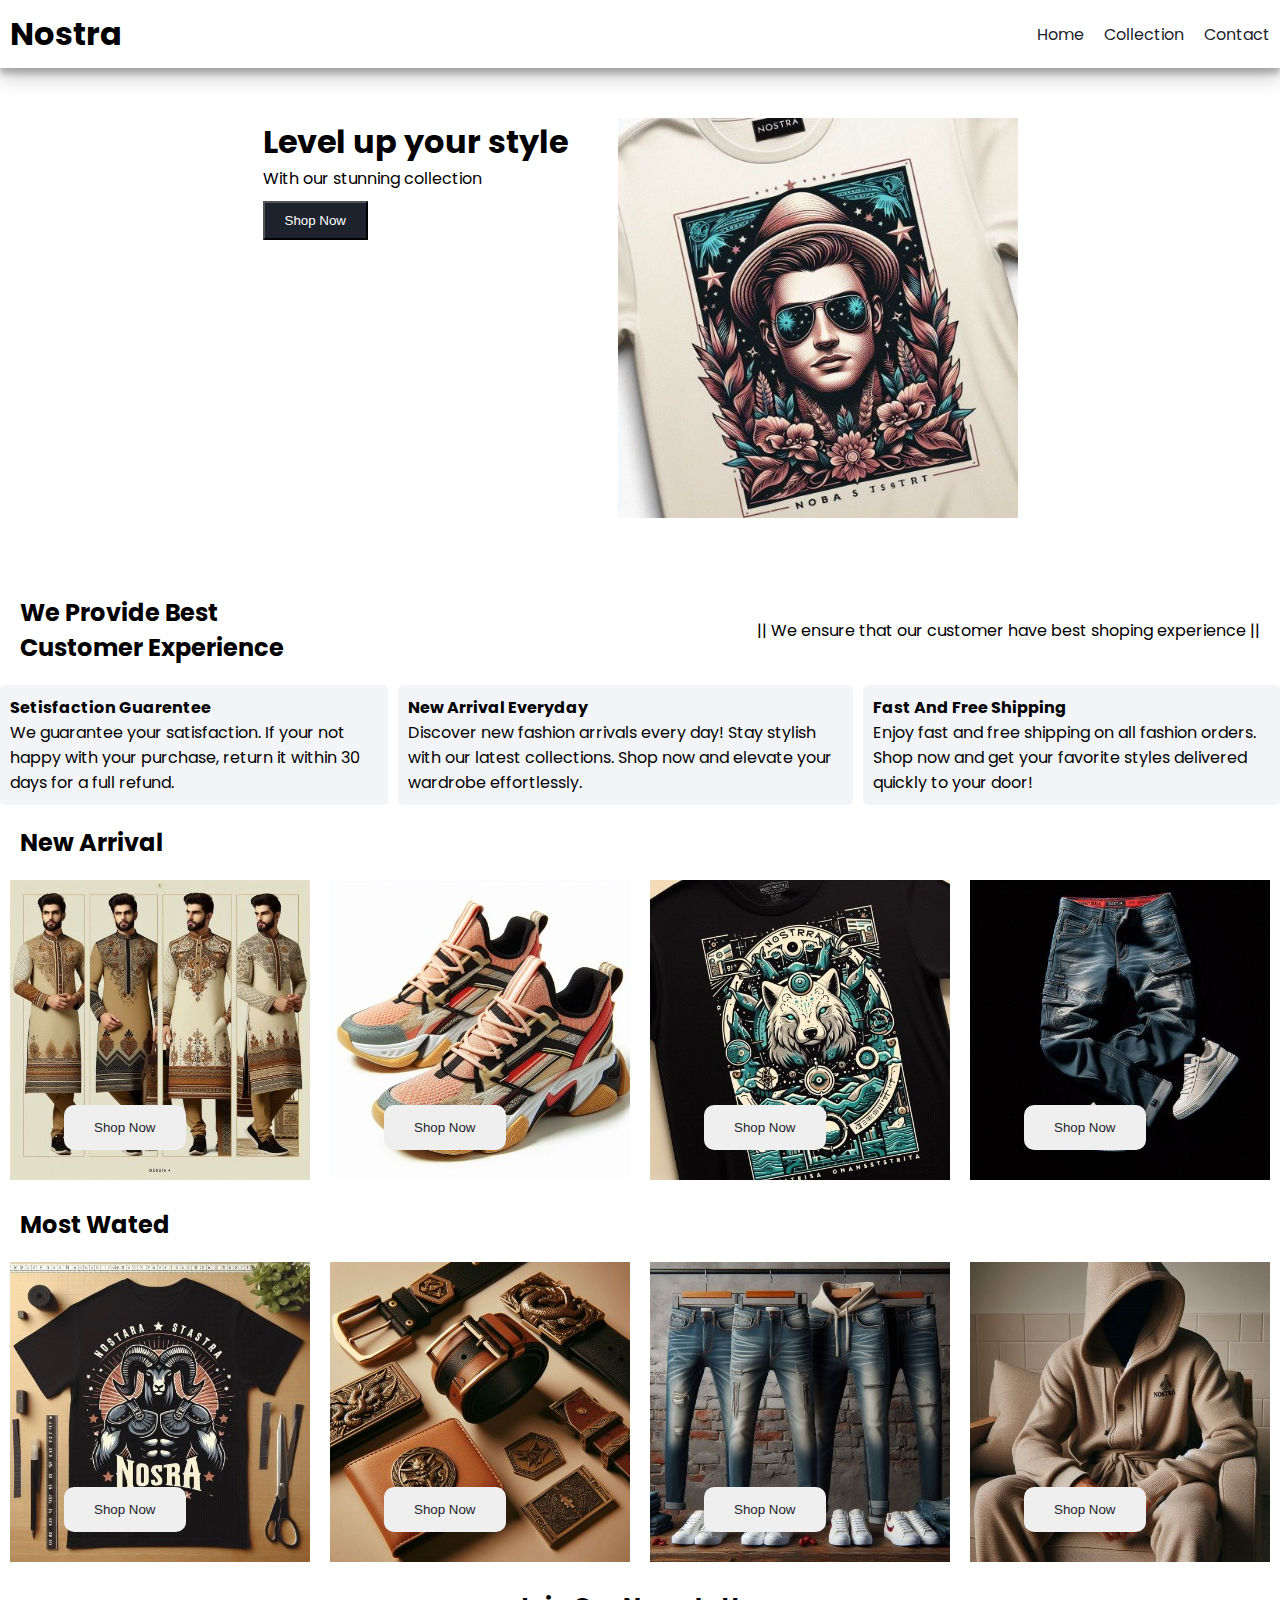
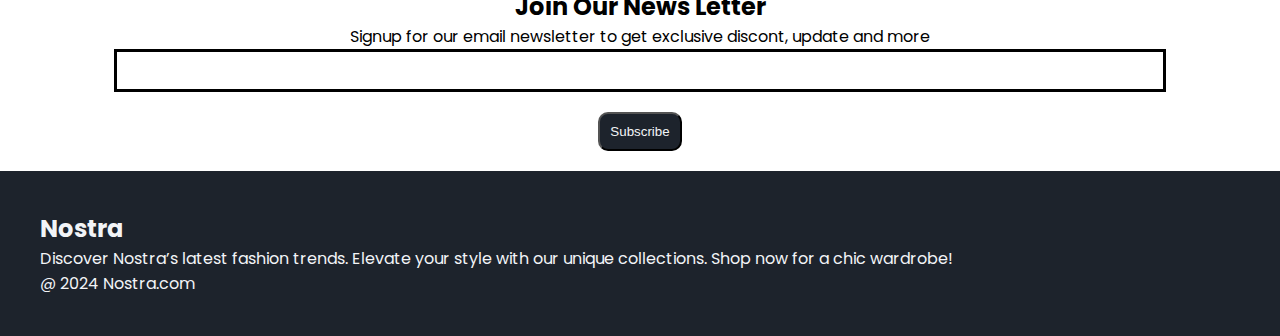
<file: index.html>
<!DOCTYPE html>
<html lang="en">

<head>
    <meta charset="UTF-8">
    <meta name="viewport" content="width=device-width, initial-scale=1.0">
    <title>Nostra</title>
    <link rel="stylesheet" href="style.css">
    <link rel="preconnect" href="https://fonts.googleapis.com">
    <link rel="preconnect" href="https://fonts.gstatic.com" crossorigin>
    <link
        href="https://fonts.googleapis.com/css2?family=Poppins:ital,wght@0,100;0,200;0,300;0,400;0,500;0,600;0,700;0,800;0,900;1,100;1,200;1,300;1,400;1,500;1,600;1,700;1,800;1,900&display=swap"
        rel="stylesheet">
    <link rel="stylesheet" href="https://cdnjs.cloudflare.com/ajax/libs/font-awesome/6.6.0/css/all.min.css"
        integrity="sha512-Kc323vGBEqzTmouAECnVceyQqyqdsSiqLQISBL29aUW4U/M7pSPA/gEUZQqv1cwx4OnYxTxve5UMg5GT6L4JJg=="
        crossorigin="anonymous" referrerpolicy="no-referrer" />
</head>

<body>

    <nav class="navbar">
        <h1>Nostra</h1>
        <div class="navbar-links">
            <P class="navbar-link"><a href="index.html">Home</a></P>
            <P class="navbar-link"><a href="collection.html">Collection</a></P>
            <P class="navbar-link"><a href="contect.html">Contact</a></P>
        </div>
        <div class="navbar-menu-toggle" onclick="shownavbar()">
            <i class="fa-solid fa-bars"></i>
        </div>
    </nav>

    <div class="said-navbar">
        <p style="text-align: right;">
            <i class="fa-solid fa-xmark" onclick="closenavbar()"></i>
        </p>
        <div class="said-navbar-links">
            <P class="said-navbar-link"><a href="index.html">Home</a></P>
            <P class="said-navbar-link"><a href="collection.html">Collection</a></P>
            <P class="said-navbar-link"><a href="contect.html">Contact</a></P>
        </div>

    </div>

    <div class="header">
        <div>
            <h1>Level up your style</h1>
            <p>With our stunning collection</p>
            <button class="header-button">Shop Now</button>
        </div>
        <div>
            <img class="header-img" src="t-shirt-1.jpg">

        </div>
    </div>

    <div class="service">
        <div class="service-container-1">
            <div>
                <h2>We Provide Best</h2>
                <h2>Customer Experience</h2>
            </div>
            <div>
                <P>|| We ensure that our customer have  best shoping experience || </P>
            </div>
        </div>
    </div>
    <div class="service-container-2">
        <div>
            <i class="fa-regular fa-smile"></i>
            <h4>Setisfaction Guarentee</h4>
            <p>We guarantee your satisfaction. If your not happy with your purchase, return it within 30 days for a full refund.</p>
        </div>
        <div>
            <i class="fa-regular fa-smile"></i>
            <h4>New Arrival Everyday</h4>
            <p>Discover new fashion arrivals every day! Stay stylish with our latest collections. Shop now and elevate your wardrobe effortlessly.</p>
        </div>
        <div>
            <i class="fa-regular fa-smile"></i>
            <h4>Fast And Free Shipping</h4>
            <p>Enjoy fast and free shipping on all fashion orders. Shop now and get your favorite styles delivered quickly to your door!</p>
        </div>
    </div>

    <div>
        <h2  style="padding: 20px;">New Arrival</h2>
    </div>

    <div class="new-arrival">
        <div class="new-arrival-container">
            <img src="kerthas.jpg">
            <button>Shop Now<i class="fa-solid fa-arrow-right"></i></button>
        </div>
        <div class="new-arrival-container">
            <img src="shoes-2.jpg">
            <button>Shop Now<i class="fa-solid fa-arrow-right"></i></button>
        </div>
        <div class="new-arrival-container">
            <img src="t-shirt-3.jpg">
            <button>Shop Now<i class="fa-solid fa-arrow-right"></i></button>
        </div>
        <div class="new-arrival-container">
            <img src="jeans-2.jpg">
            <button>Shop Now<i class="fa-solid fa-arrow-right"></i></button>
        </div>

    </div>
    <div>
        <h2  style="padding: 20px;">Most Wated</h2>
    </div>

    <div class="new-arrival">
        <div class="new-arrival-container">
            <img src="t-shirt-2.jpg">
            <button>Shop Now<i class="fa-solid fa-arrow-right"></i></button>
        </div>
        <div class="new-arrival-container">
            <img src="belts.jpg">
            <button>Shop Now<i class="fa-solid fa-arrow-right"></i></button>
        </div>
        <div class="new-arrival-container">
            <img src="jeans-1.jpg">
            <button>Shop Now<i class="fa-solid fa-arrow-right"></i></button>
        </div>
        <div class="new-arrival-container">
            <img src="hoody.jpg">
            <button>Shop Now<i class="fa-solid fa-arrow-right"></i></button>
        </div>

    </div>

    <div class="news">
        <h2>Join Our News Letter</h2>
        <p>Signup for our email newsletter to get exclusive discont, update and more</p>
        <div>
            <input type="text" class="search">
        </div>
        <div>
            <button>Subscribe</button>
        </div>
    </div>

    <div class="footer">
        <div class="footer-container">
            <div class="footer-box-1">
                <h2 class="heading-text">Nostra</h2>
                <p>Discover Nostra’s latest fashion trends. Elevate your style with our unique collections. Shop now for a chic wardrobe!</p>
                <div class="footer-icon-container">
                    <i class="fa-brands fa-instagram" style="color: #ffffff;"></i>
                    <i class="fa-brands fa-twitter" style="color: #ffffff;"></i>
                    <i class="fa-brands fa-facebook" style="color: #ffffff;"></i>
                </div>
            </div>
        </div>

        <p>@ 2024 Nostra.com</p>
    </div>



    <script src="index.js"></script>

</body>

</html>
</file>
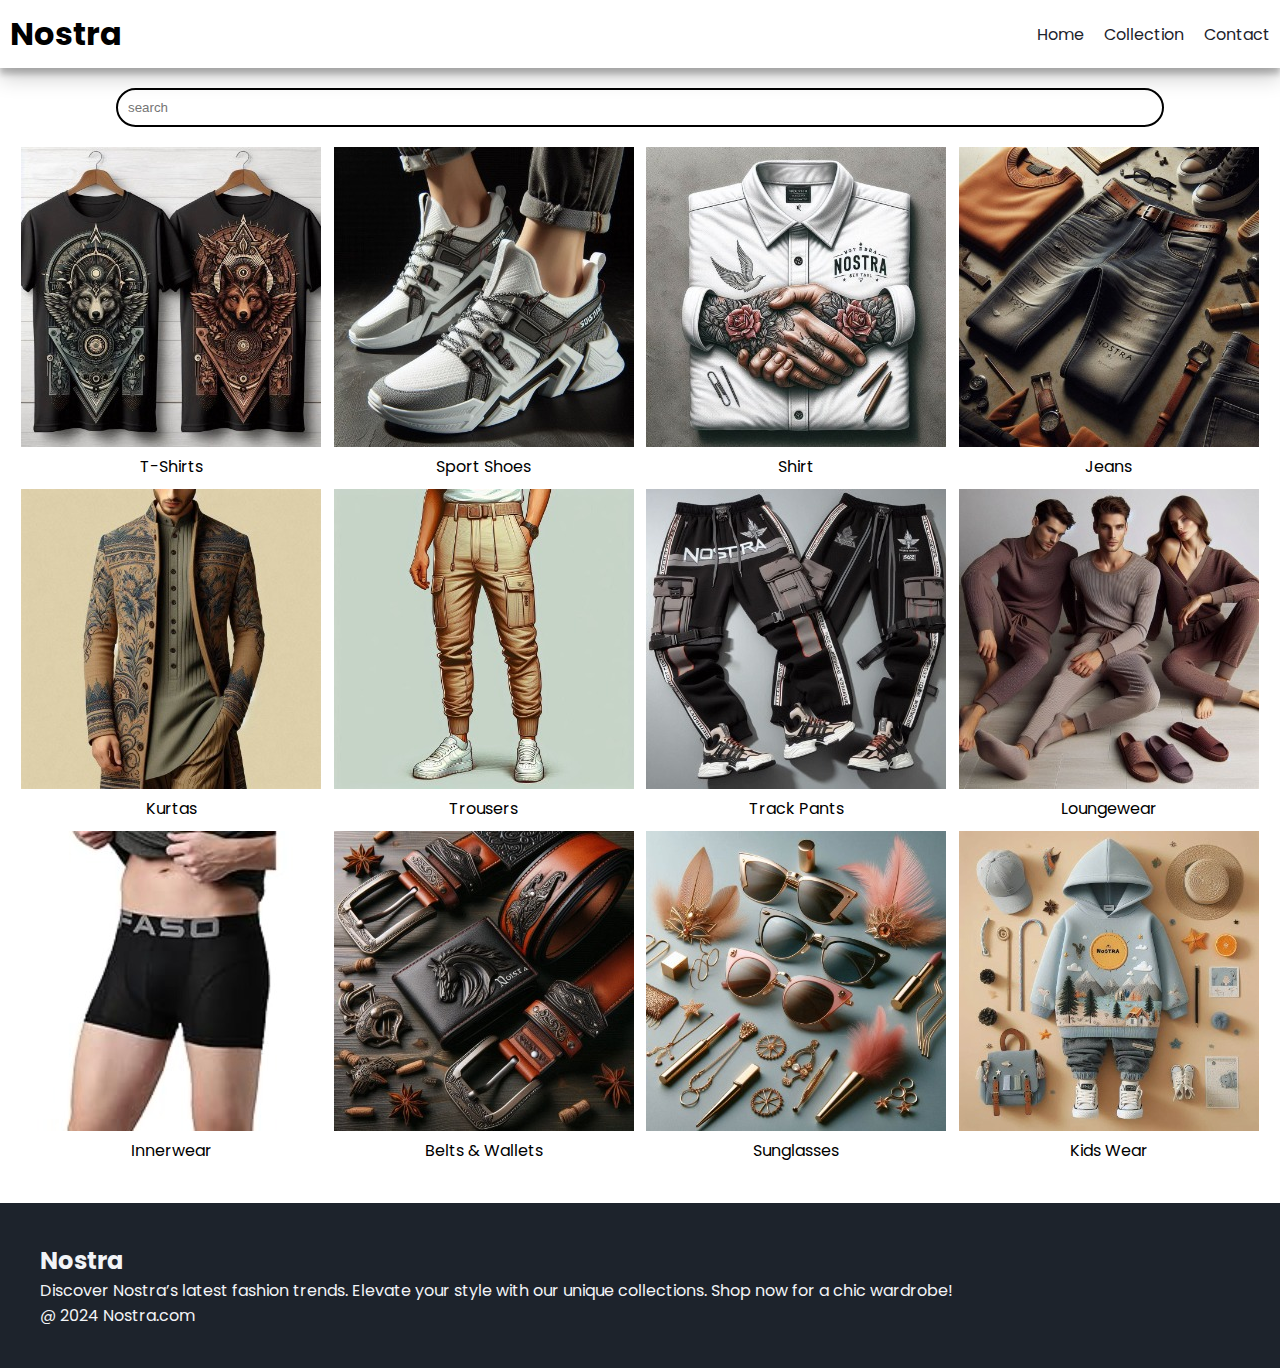
<file: collection.html>
<!DOCTYPE html>
<html lang="en">

<head>
    <meta charset="UTF-8">
    <meta name="viewport" content="width=device-width, initial-scale=1.0">
    <title>Nostra</title>
    <link rel="stylesheet" href="style.css">
    <link rel="preconnect" href="https://fonts.googleapis.com">
    <link rel="preconnect" href="https://fonts.gstatic.com" crossorigin>
    <link
        href="https://fonts.googleapis.com/css2?family=Poppins:ital,wght@0,100;0,200;0,300;0,400;0,500;0,600;0,700;0,800;0,900;1,100;1,200;1,300;1,400;1,500;1,600;1,700;1,800;1,900&display=swap"
        rel="stylesheet">
    <link rel="stylesheet" href="https://cdnjs.cloudflare.com/ajax/libs/font-awesome/6.6.0/css/all.min.css"
        integrity="sha512-Kc323vGBEqzTmouAECnVceyQqyqdsSiqLQISBL29aUW4U/M7pSPA/gEUZQqv1cwx4OnYxTxve5UMg5GT6L4JJg=="
        crossorigin="anonymous" referrerpolicy="no-referrer" />
</head>

<body>

    <nav class="navbar">
        <h1>Nostra</h1>
        <div class="navbar-links">
            <P class="navbar-link"><a href="index.html">Home</a></P>
            <P class="navbar-link"><a href="collection.html">Collection</a></P>
            <P class="navbar-link"><a href="contect.html">Contact</a></P>
        </div>
        <div class="navbar-menu-toggle" onclick="shownavbar()">
            <i class="fa-solid fa-bars"></i>
        </div>
    </nav>

    <div class="said-navbar">
        <p style="text-align: right;">
            <i class="fa-solid fa-xmark" onclick="closenavbar()"></i>
        </p>
        <div class="said-navbar-links">
            <P class="said-navbar-link"><a href="index.html">Home</a></P>
            <P class="said-navbar-link"><a href="collection.html">Collection</a></P>
            <P class="said-navbar-link"><a href="contect.html">Contact</a></P>
        </div>

    </div>

    <div class="product-section">
        <form class="product-search">
            <input type="text" id="search" placeholder="search">
            <i class="fa-solid fa-magnifying-glass"></i>
        </form>

        <div class="products" id="product">
            <div class="products-box">
                <img src="T-Shirts.jpg">
                <P>T-Shirts</P>
            </div>
            <div class="products-box">
                <img src="Sport Shoes.jpg">
                <P>Sport Shoes</P>
            </div>
            <div class="products-box">
                <img src="Shirt.jpg">
                <P>Shirt</P>
            </div>
            <div class="products-box">
                <img src="Jeans.jpg">
                <P>Jeans</P>
            </div>
            <div class="products-box">
                <img src="Kurtas.jpg">
                <P>Kurtas</P>
            </div>
            <div class="products-box">
                <img src="Trousers.jpg">
                <P>Trousers</P>
            </div>
            <div class="products-box">
                <img src="Track Pants.jpg">
                <P>Track Pants</P>
            </div>
            <div class="products-box">
                <img src="Loungewear.jpg">
                <P>Loungewear</P>
            </div>
            <div class="products-box">
                <img src="Innerwear.jpg">
                <P>Innerwear</P>
            </div>
            <div class="products-box">
                <img src="Belts & Wallets.jpg">
                <P>Belts & Wallets</P>
            </div>
            <div class="products-box">
                <img src="Sunglasses.jpg">
                <P>Sunglasses</P>
            </div>
            <div class="products-box">
                <img src="Kids Wear.jpg">
                <P>Kids Wear</P>
            </div>

        </div>
    </div>

    <div class="footer">
        <div class="footer-container">
            <div class="footer-box-1">
                <h2 class="heading-text">Nostra</h2>
                <p>Discover Nostra’s latest fashion trends. Elevate your style with our unique collections. Shop now for a chic wardrobe!</p>
                <div class="footer-icon-container">
                    <i class="fa-brands fa-instagram" style="color: #ffffff;"></i>
                    <i class="fa-brands fa-twitter" style="color: #ffffff;"></i>
                    <i class="fa-brands fa-facebook" style="color: #ffffff;"></i>
                </div>
            </div>
        </div>

        <p>@ 2024 Nostra.com</p>
    </div>



    <script src="collection.js"></script>

</body>

</html>
</file>
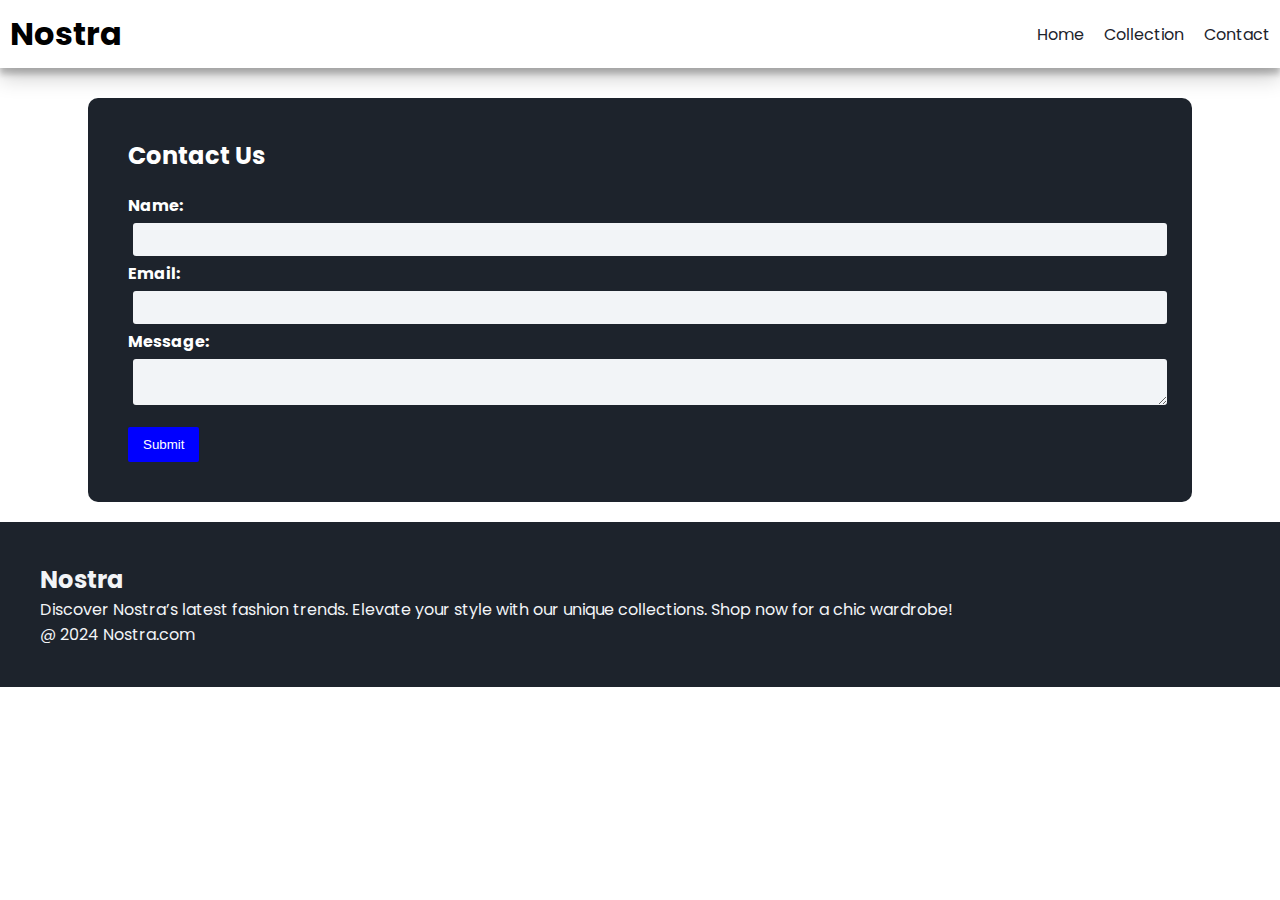
<file: contect.html>
<!DOCTYPE html>
<html lang="en">

<head>
    <meta charset="UTF-8">
    <meta name="viewport" content="width=device-width, initial-scale=1.0">
    <title>Nostra</title>
    <link rel="stylesheet" href="style.css">
    <link rel="preconnect" href="https://fonts.googleapis.com">
    <link rel="preconnect" href="https://fonts.gstatic.com" crossorigin>
    <link
        href="https://fonts.googleapis.com/css2?family=Poppins:ital,wght@0,100;0,200;0,300;0,400;0,500;0,600;0,700;0,800;0,900;1,100;1,200;1,300;1,400;1,500;1,600;1,700;1,800;1,900&display=swap"
        rel="stylesheet">
    <link rel="stylesheet" href="https://cdnjs.cloudflare.com/ajax/libs/font-awesome/6.6.0/css/all.min.css"
        integrity="sha512-Kc323vGBEqzTmouAECnVceyQqyqdsSiqLQISBL29aUW4U/M7pSPA/gEUZQqv1cwx4OnYxTxve5UMg5GT6L4JJg=="
        crossorigin="anonymous" referrerpolicy="no-referrer" />
</head>

<body>

    <nav class="navbar">
        <h1>Nostra</h1>
        <div class="navbar-links">
            <P class="navbar-link"><a href="index.html">Home</a></P>
            <P class="navbar-link"><a href="collection.html">Collection</a></P>
            <P class="navbar-link"><a href="contect.html">Contact</a></P>
        </div>
        <div class="navbar-menu-toggle" onclick="shownavbar()">
            <i class="fa-solid fa-bars"></i>
        </div>
    </nav>

    <div class="said-navbar">
        <p style="text-align: right;">
            <i class="fa-solid fa-xmark" onclick="closenavbar()"></i>
        </p>
        <div class="said-navbar-links">
            <P class="said-navbar-link"><a href="index.html">Home</a></P>
            <P class="said-navbar-link"><a href="collection.html">Collection</a></P>
            <P class="said-navbar-link"><a href="contect.html">Contact</a></P>
        </div>

    </div>
<div class="popup-container">
    <div class="popup-box">
        <h2  style="color: #ffffff;">Contact Us</h2>
        <form>
            <h4 style="color: #ffffff;">Name:</h4>
            <input type="text" id="book-title-input">
            <h4  style="color: #ffffff;">Email:</h4>
            <input type="text" id="book-author-input">
            <h4  style="color: #ffffff;">Message:</h4>
            <textarea id="book-description-input"></textarea>
            <button id="add-book">Submit</button>

        </form>
    </div>
</div>
    <div class="footer">
        <div class="footer-container">
            <div class="footer-box-1">
                <h2 class="heading-text">Nostra</h2>
                <p>Discover Nostra’s latest fashion trends. Elevate your style with our unique collections. Shop now for a chic wardrobe!</p>
                <div class="footer-icon-container">
                    <i class="fa-brands fa-instagram" style="color: #ffffff;"></i>
                    <i class="fa-brands fa-twitter" style="color: #ffffff;"></i>
                    <i class="fa-brands fa-facebook" style="color: #ffffff;"></i>
                </div>
            </div>
        </div>

        <p>@ 2024 Nostra.com</p>
    </div>



    <script src="collection.js"></script>

</body>

</html>
</file>
<file: style.css>
* {
    padding: 0;
    margin: 0;
}




body {
    font-family: "Poppins", sans-serif;
    font-weight: 400;
    font-style: normal;
}

.navbar {
    display: flex;
    justify-content: space-between;
    align-items: center;
    padding: 10px;
    box-shadow: rgba(0, 0, 0, 0.19) 0px 10px 20px, rgba(0, 0, 0, 0.23) 0px 6px 6px;

}

.navbar-links {
    display: flex;
    column-gap: 20px;
}

.navbar-links a {
    text-decoration: none;
    color: #1D232C;
}

.navbar-links a:hover {
    text-decoration: underline;
    color: #1D232C;
}
.navbar-menu-toggle {
    display: none;
}
/*said-navbar*/

.said-navbar{
    background-color: #1D232C;
    width: 50%;
    height: 100%;
    position: fixed;
    top: 0;
    left: -60%;
    padding: 20px;
    color: white;
    transition: 1.5s ;

}
.said-navbar-link{
    margin-bottom: 30px;
}
.said-navbar-links a{
    text-decoration: none;
    color: white;
}
.said-navbar-links a:hover{
    text-decoration: underline;
}

/*Header*/
.header{
    display: flex;
    justify-content: center;
    padding: 50px;
    gap: 50px;
}
.header-button{
    padding-left: 20px;
    padding-right: 20px;
    padding-top: 10px;
    padding-bottom: 10px;
    margin-top: 10px;
    background-color: #1D232C;
    color: white; 
    cursor: pointer;

}
.service{
    padding: 20px;
}
.service-container-1{
    display: flex;
    justify-content: space-between;
    align-items: center;
}
.service-container-2{
    display: flex;
    justify-content: space-between;
    align-items: center;
    gap: 10px;

}
.service-container-2 div{
    background-color: #f2f4f7;
    border-radius: 5px;
    padding: 10px ;
}
.new-arrival{
    display: flex;
    justify-content: space-around;
    flex-wrap: wrap;
}
.new-arrival-container{
    position: relative;
    flex-basis: 20%;
}
.new-arrival button{
    padding-left: 10%;
    padding-right: 10%;
    padding-top: 5%;
    padding-bottom: 5%;
    margin-top: 10px;
    color: #1D232C;
    position: absolute;
    top: 70%;
    left: 18%;
    border-radius: 10px;
    border: none;
}
.news{
    display: flex;
    flex-direction: column;
    align-items: center;
    margin-top: 20px;
}
.news input{
    padding: 11px;
    width: 80vw;
    margin-bottom: 10px;
    border: solid black 3px;
}
.news button{
    margin-top: 10px;
    color: #f2f4f7;
    background-color: #1D232C;
    border-radius: 10px;
    padding: 10px;
}
.footer{
    margin-top: 20px;
    padding: 40px;
    background-color: #1D232C;
    color: #f2f4f7;
}

.product-section{
    margin-top: 20px;
}
.product-search{
    width: 80%;
    border: solid black 2px;
    border-radius: 20px;
    display:flex ;
    justify-content: space-between;
    align-items: center;
    padding: 10px;
    margin: auto;
}
.product-search input{
    border: none;
    background-color: transparent;
    width: 100%;
}
.product-search input:focus{
    outline: none;
}

.products{
    padding: 20px;
    display: flex;
    gap: 10px;
    flex-wrap: wrap;
    justify-content: space-around;
}

.products-box{
    text-align: center;
    flex-basis: 20%;
}

.popup-container{
    margin-top: 30px;
    display: flex;
    flex-direction: column;
    align-items: center;
}
.popup-box {
    background-color: #1D232C;
    padding: 40px;
    border-radius: 10px;
    top: 20%;
    left: 30%;
    width: 80%;
}

.popup-box input {
    background-color: #f2f4f7;
    border: none;
    width: 100%;
    margin: 5px;
    padding: 5px;
    font-size: 20px;
    border-radius: 3px;
}

.popup-box textarea {
    background-color: #f2f4f7;
    border: none;
    width: 100%;
    height: 50%;
    margin: 5px;
    padding: 5px;
    font-size: 15px;
    border-radius: 3px;
}

.popup-box button {
    background-color:blue;
    color: white;
    border-radius:2px;
    padding-top: 10px;
    padding-bottom: 10px;
    padding-left: 15px;
    padding-right: 15px;
    border: none;
    margin-top: 10px;
}

.popup-box h2{
    margin-bottom: 20px;
}


/*Media Query*/
@media screen and (max-width:700px){
    .navbar-menu-toggle {
        display: block;
    }
    .navbar-links {
        display: none;
    }
    .header-img{
        display: none;
    }
    .service-container-1{
        display: none;
    }
    .service-container-2{
        flex-direction: column;
    }
}
</file>
